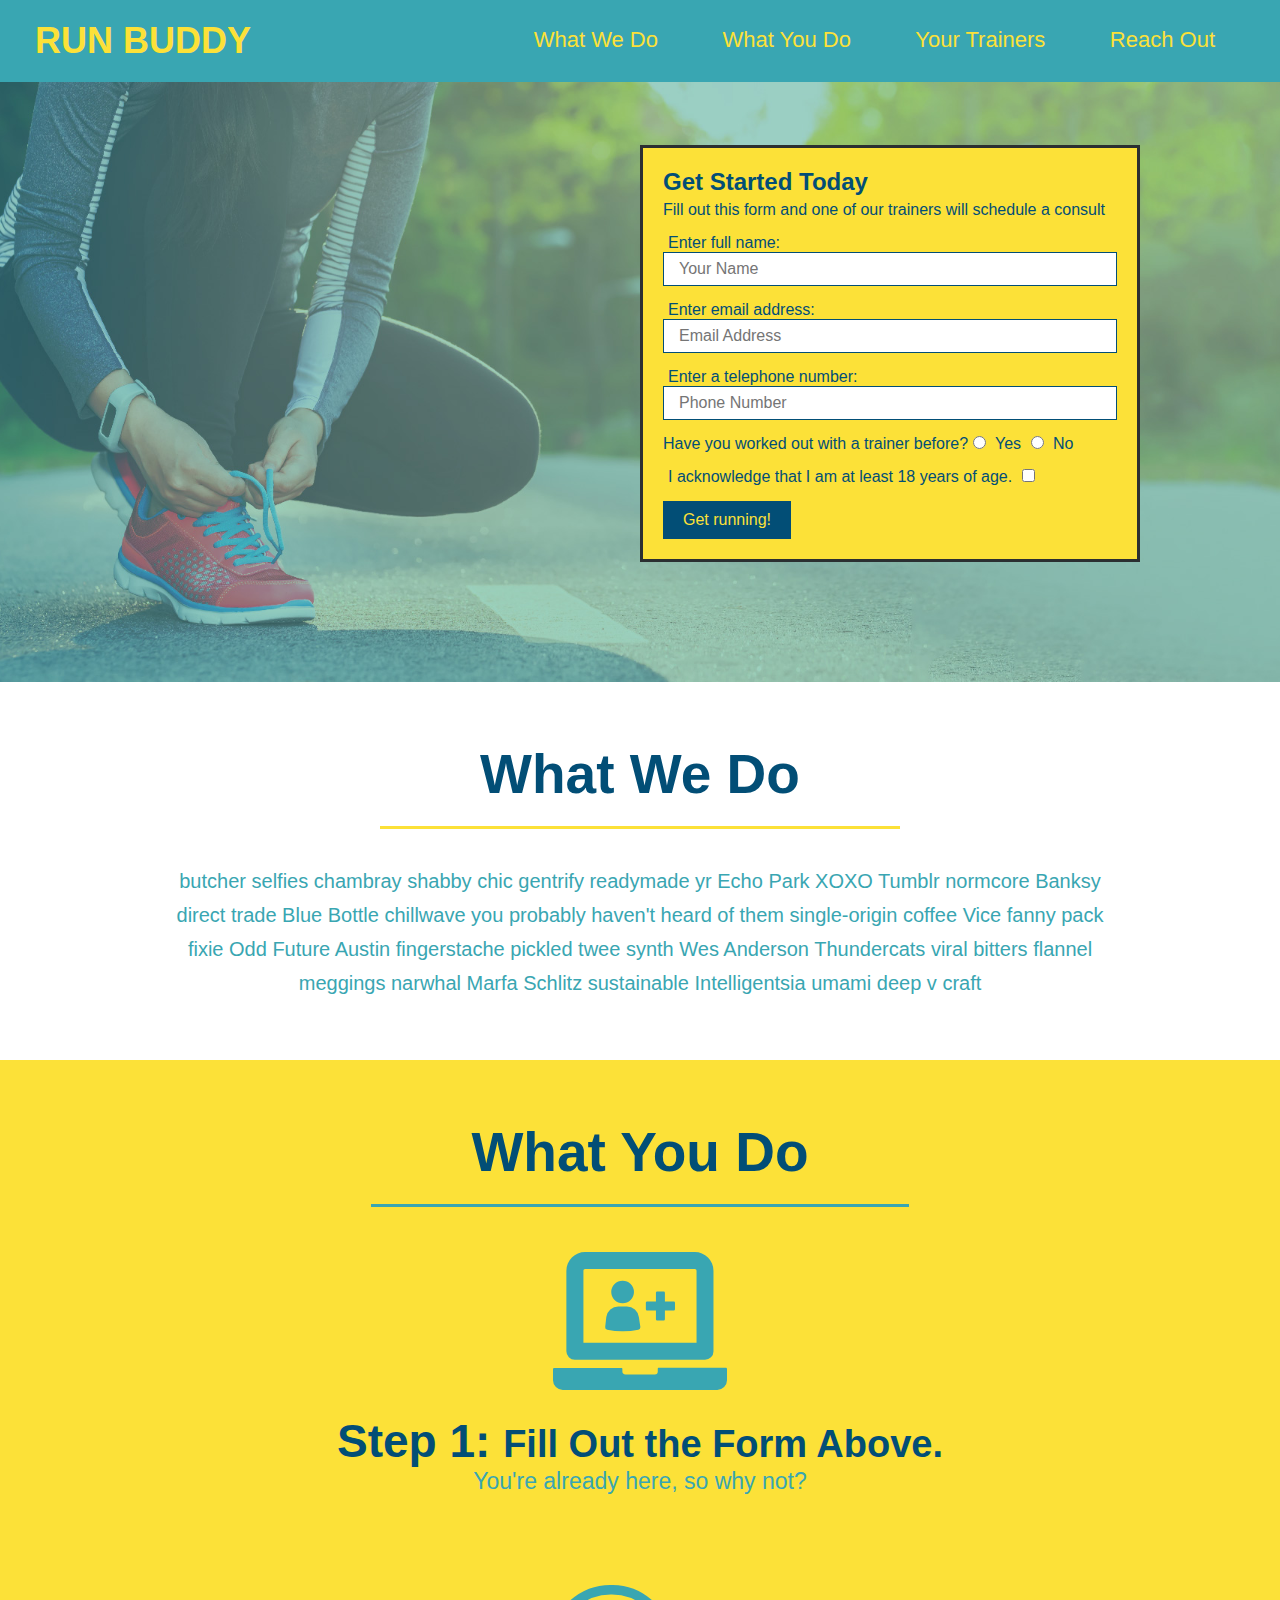
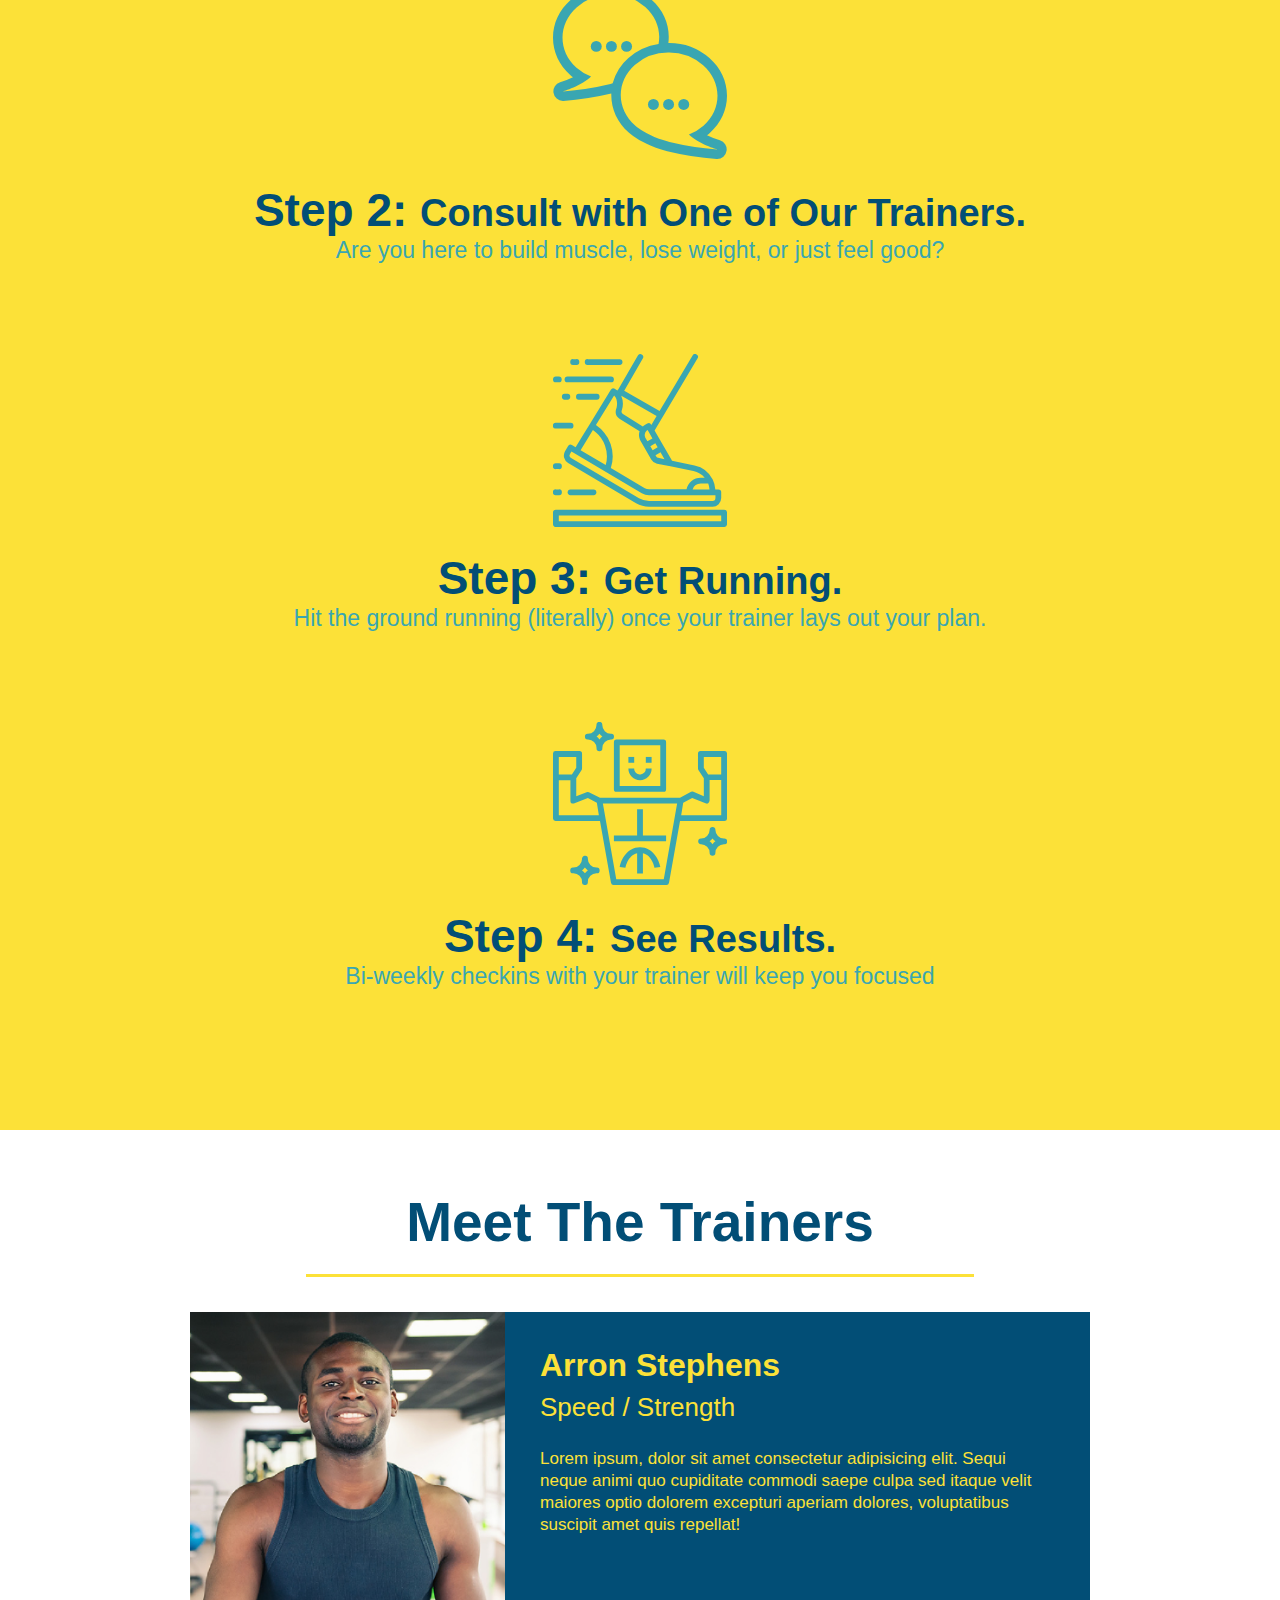
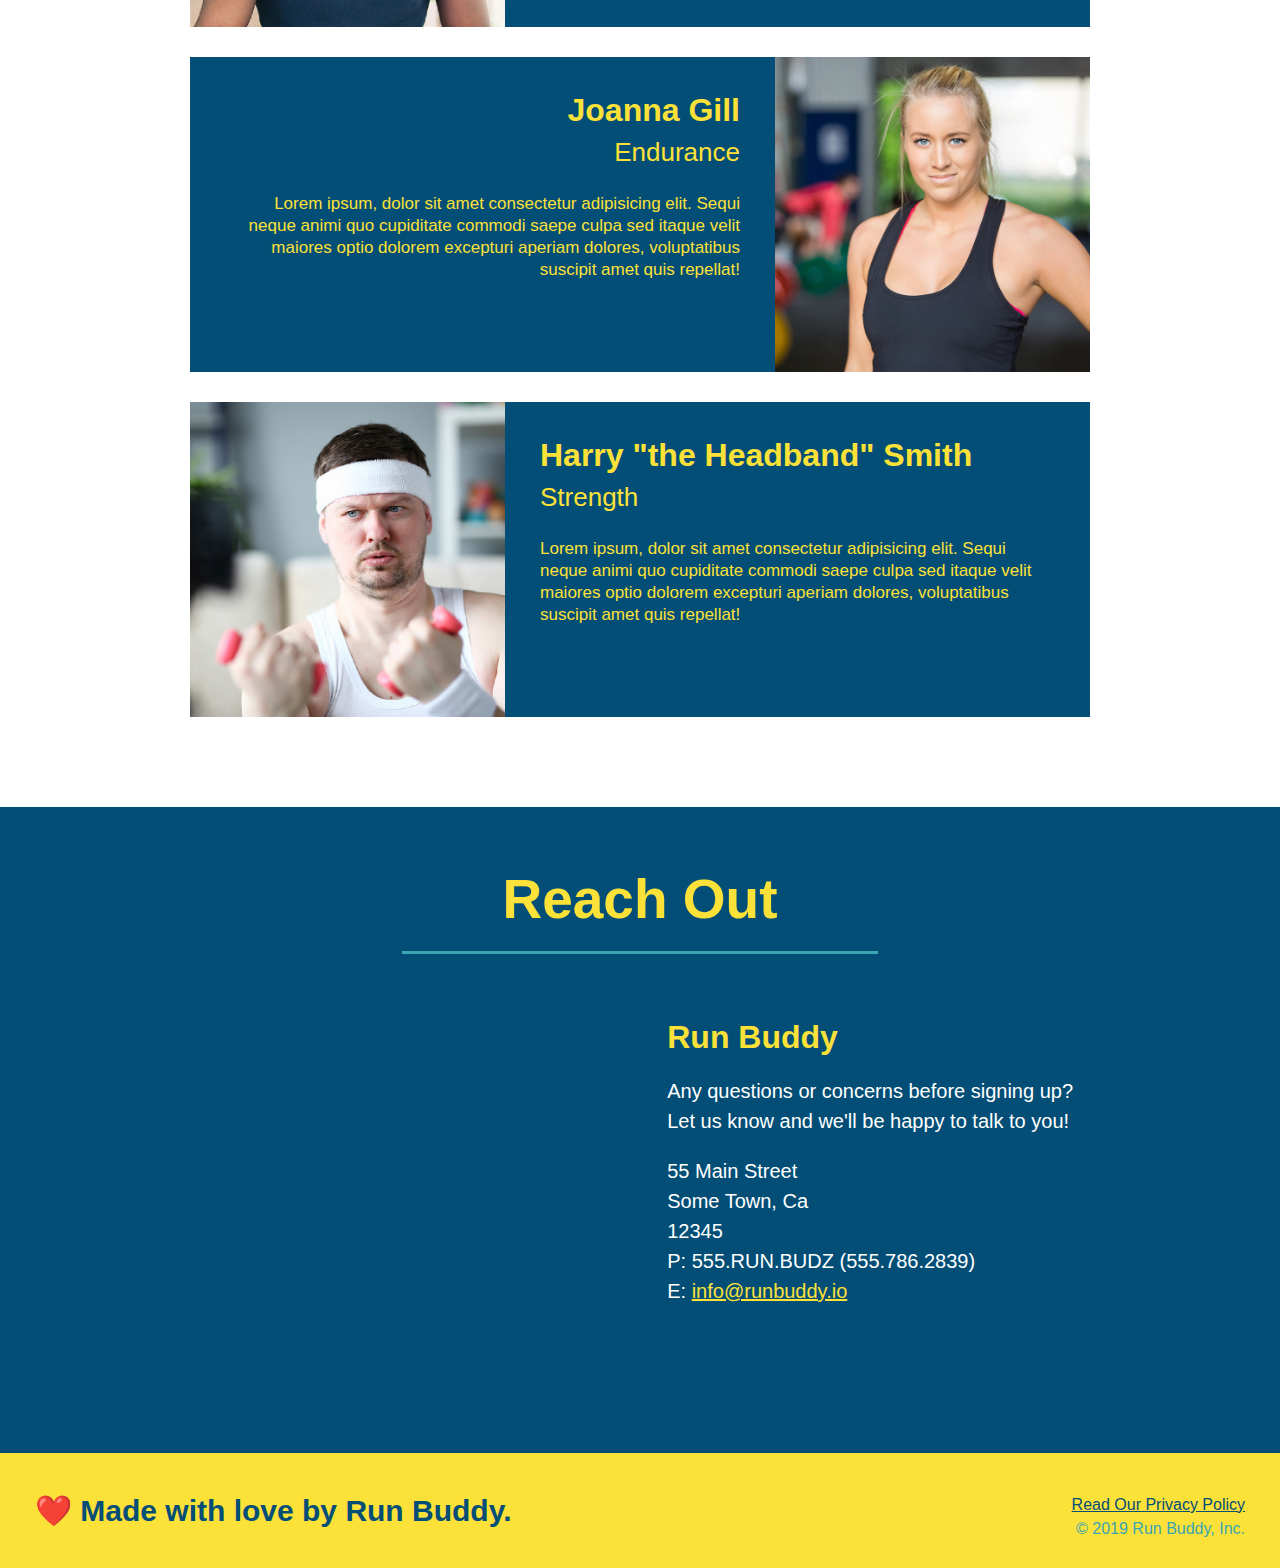
<file: index.html>
<!DOCTYPE html>
<html lang="en">

<head>
  <meta charset="UTF-8" />
  <title>Run Buddy</title>
  <link rel="stylesheet" href="./assets/css/style.css" />
</head>

<body>
  <!-- navigation -->
  <header>
    <h1>
      <a href="index.html">
        RUN BUDDY
      </a>
    </h1>
    <nav>
      <!-- Unordered list element -->
      <ul>
        <!-- List item element-->
        <li>
          <!-- Anchor element -->
          <a href="#what-we-do">What We Do</a>
        </li>
        <li>
          <a href="#what-you-do">What You Do</a>
        </li>
        <li>
          <a href="#your-trainers">Your Trainers</a>
        </li>
        <li>
          <a href="#reach-out">Reach Out</a>
        </li>
      </ul>
    </nav>
  </header>

  <!-- hero/jumbotron -->
  <section class="hero">
    <div class="hero-form">
      <h3>Get Started Today</h3>
      <p>Fill out this form and one of our trainers will schedule a consult</p>
      <form>
        <label for="name">Enter full name:</label>
        <input type="text" placeholder="Your Name" name="name" id="name" class="form-input" />
        <label for="email">Enter email address:</label>
        <input type="text" placeholder="Email Address" name="email" id="email" class="form-input" />
        <label for="phone">Enter a telephone number:</label>
        <input type="text" placeholder="Phone Number" name="phone" id="phone" class="form-input" />
        <p>
          Have you worked out with a trainer before?
          <input type="radio" name="trainer-confirm" id="trainer-yes" />
          <label for="trainer-yes">Yes</label>
          <input type="radio" name="trainer-confirm" id="trainer-no" />
          <label for="trainer-no">No</label>
        </p>
        <p>
          <label for="checkbox">
            I acknowledge that I am at least 18 years of age.
          </label>
          <input type="checkbox" name="checkpoint1" id="checkbox" />
        </p>
        <button type="submit">
          Get running!
        </button>
      </form>
    </div>
  </section>

  <!-- "what we do" section -->
  <section id="what-we-do" class="intro">
    <h2 class="section-title primary-border">What We Do</h2>
    <p>
      butcher selfies chambray shabby chic gentrify readymade yr Echo Park XOXO Tumblr normcore Banksy direct trade Blue
      Bottle chillwave you probably haven't heard of them single-origin coffee Vice fanny pack fixie Odd Future Austin
      fingerstache pickled twee synth Wes Anderson Thundercats viral bitters flannel meggings narwhal Marfa Schlitz
      sustainable Intelligentsia umami deep v craft
    </p>
  </section>

  <!-- "what you do" section -->
  <section id="what-you-do" class="steps">
    <h2 class="section-title secondary-border">What You Do</h2>

    <div>
      <img src="./assets/images/step-1.svg" alt="" />
      <h3>Step 1: <span>Fill Out the Form Above.</span></h3>
      <p>You're already here, so why not?</p>
    </div>

    <div>
      <img src="./assets/images/step-2.svg" alt="" />
      <h3>Step 2: <span>Consult with One of Our Trainers.</span></h3>
      <p>Are you here to build muscle, lose weight, or just feel good?</p>
    </div>

    <div>
      <img src="./assets/images/step-3.svg" alt="" />
      <h3>Step 3: <span>Get Running.</span></h3>
      <p>Hit the ground running (literally) once your trainer lays out your plan.</p>
    </div>

    <div>
      <img src="./assets/images/step-4.svg" alt="" />
      <h3>Step 4: <span>See Results.</span></h3>
      <p>Bi-weekly checkins with your trainer will keep you focused</p>
    </div>
  </section>

  <!-- "meet the trainers" section -->
  <section id="your-trainers" class="trainers">
    <h2 class="section-title primary-border">Meet The Trainers</h2>
    <article class="trainer">
      <img src="./assets/images/trainer-1.jpg" alt="Arron Stephens in his workout clothes, ready to pump iron" />
      <div class="trainer-bio text-left">
        <h3>Arron Stephens</h3>
        <h4>Speed / Strength</h4>
        <p>
          Lorem ipsum, dolor sit amet consectetur adipisicing elit. Sequi neque animi quo cupiditate commodi saepe culpa
          sed
          itaque velit maiores optio dolorem excepturi aperiam dolores, voluptatibus suscipit amet quis repellat!
        </p>
      </div>
    </article>

    <!-- second trainer bio -->
    <article class="trainer">
      <div class="trainer-bio text-right">
        <h3>Joanna Gill</h3>
        <h4>Endurance</h4>
        <p>
          Lorem ipsum, dolor sit amet consectetur adipisicing elit. Sequi neque animi quo cupiditate commodi saepe culpa
          sed
          itaque velit maiores optio dolorem excepturi aperiam dolores, voluptatibus suscipit amet quis repellat!
        </p>
      </div>
      <img src="./assets/images/trainer-2.jpg" alt="Joanna Gill cooling off after a workout" />
    </article>

    <!-- third trainer bio -->
    <article class="trainer">
      <img src="./assets/images/trainer-3.jpg"
        alt="Harry Smith wearing a headband and lifting comically small pink weights" />
      <div class="trainer-bio text-left">
        <h3>Harry "the Headband" Smith</h3>
        <h4>Strength</h4>
        <p>
          Lorem ipsum, dolor sit amet consectetur adipisicing elit. Sequi neque animi quo cupiditate commodi saepe culpa
          sed
          itaque velit maiores optio dolorem excepturi aperiam dolores, voluptatibus suscipit amet quis repellat!
        </p>
      </div>
    </article>
  </section>

  <!-- "reach out" section -->
  <section id="reach-out" class="contact">
    <h2 class="section-title secondary-border">Reach Out</h2>
    <div class="contact-info">
      <iframe 
        src="https://www.google.com/maps/embed?pb=!1m18!1m12!1m3!1d3147.1079747227936!2d-120.42364418397035!3d37.92790791110593!2m3!1f0!2f0!3f0!3m2!1i1024!2i768!4f13.1!3m3!1m2!1s0x8090c49129b6ac57%3A0xb56c7eb95a2cd8bd!2sMain%20St%2C%20California%2095327!5e0!3m2!1sen!2sus!4v1616426329495!5m2!1sen!2sus"
        style="border:0;" 
        allowfullscreen=""
        loading="lazy">
      </iframe>
      <div>
        <h3>Run Buddy</h3>
        <p>
          Any questions or concerns before signing up?
          <br />
          Let us know and we'll be happy to talk to you!
        </p>
        <address>
          55 Main Street <br />
          Some Town, Ca <br />
          12345<br />
          P: 555.RUN.BUDZ (555.786.2839)<br />
          E: <a href="mailto:info@runbuddy.io">info@runbuddy.io</a>
        </address>
      </div>
    </div>
  </section>

  <!-- footer -->
  <footer>
    <h2>❤️ Made with love by Run Buddy.</h2>
    <div>
      <a href="./privacy-policy.html">Read Our Privacy Policy</a><br />
      &copy; 2019 Run Buddy, Inc.
    </div>
  </footer>
</body>

</html>
</file>
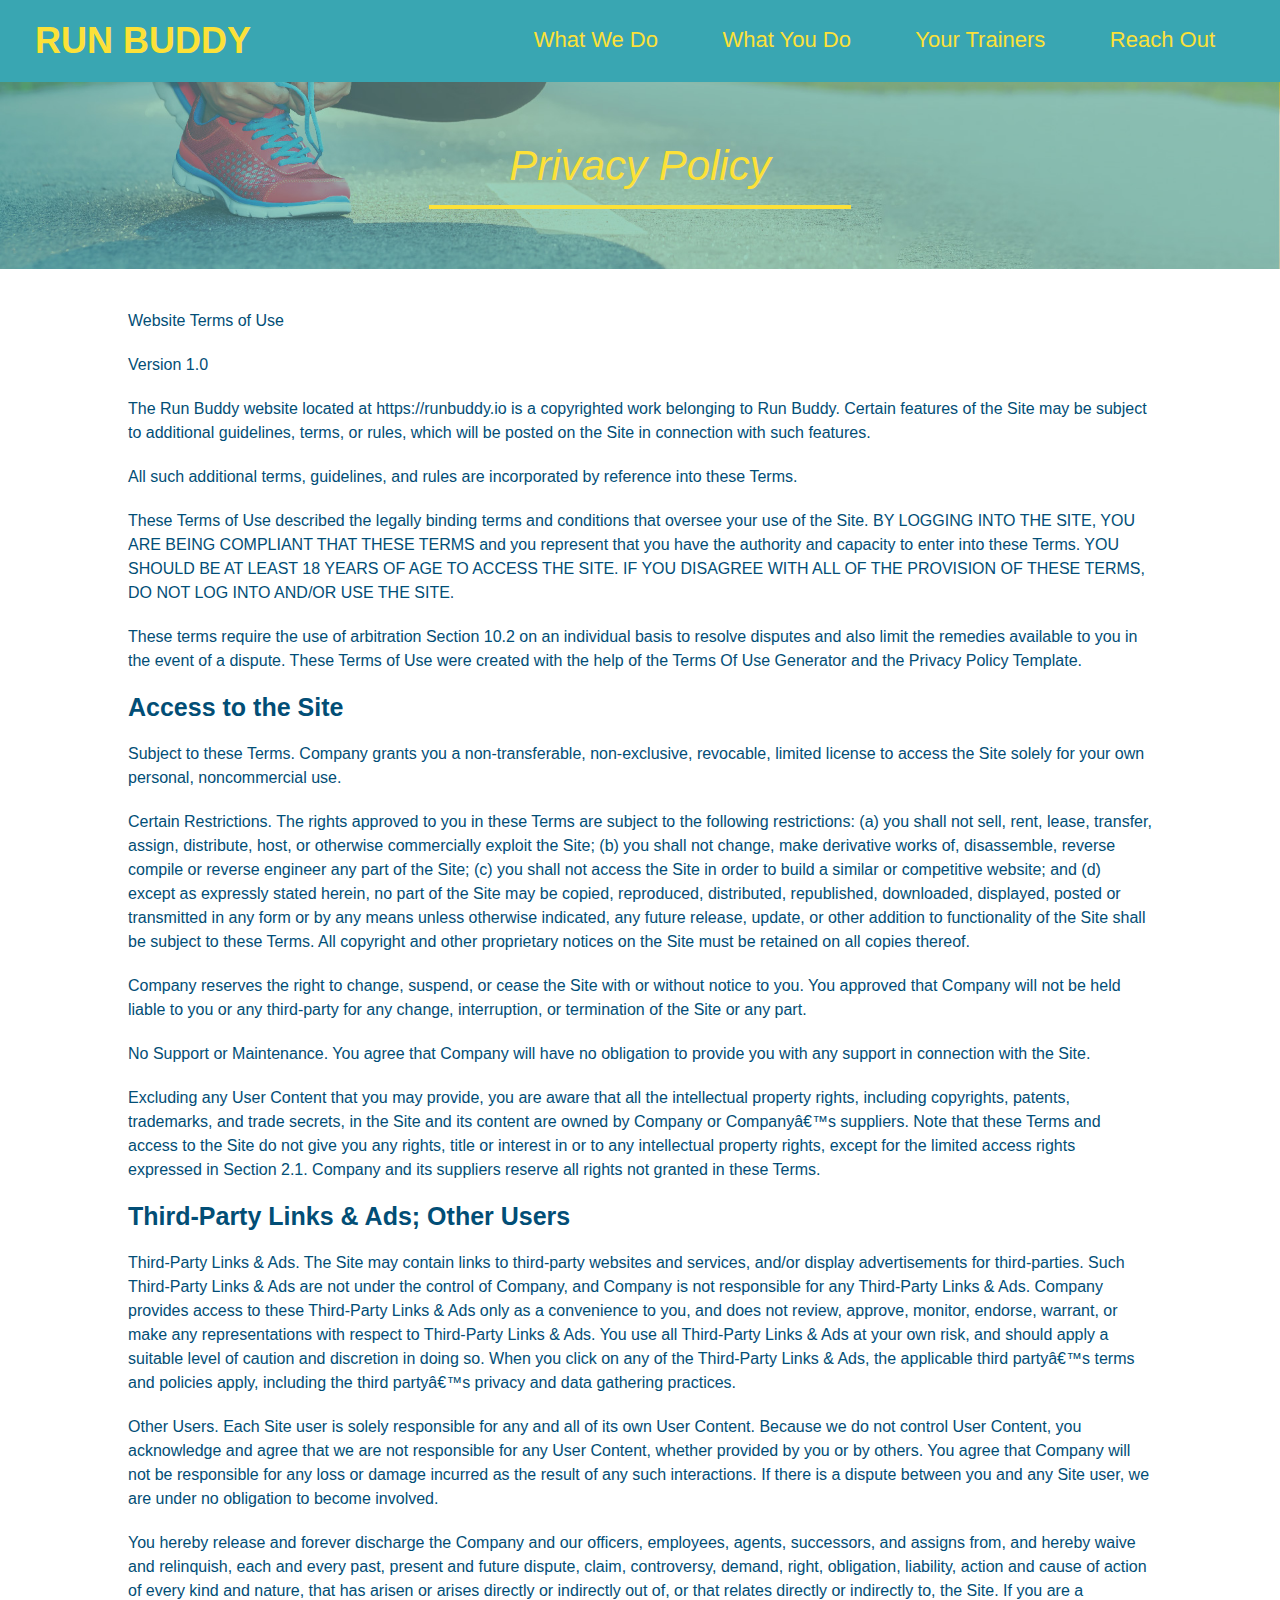
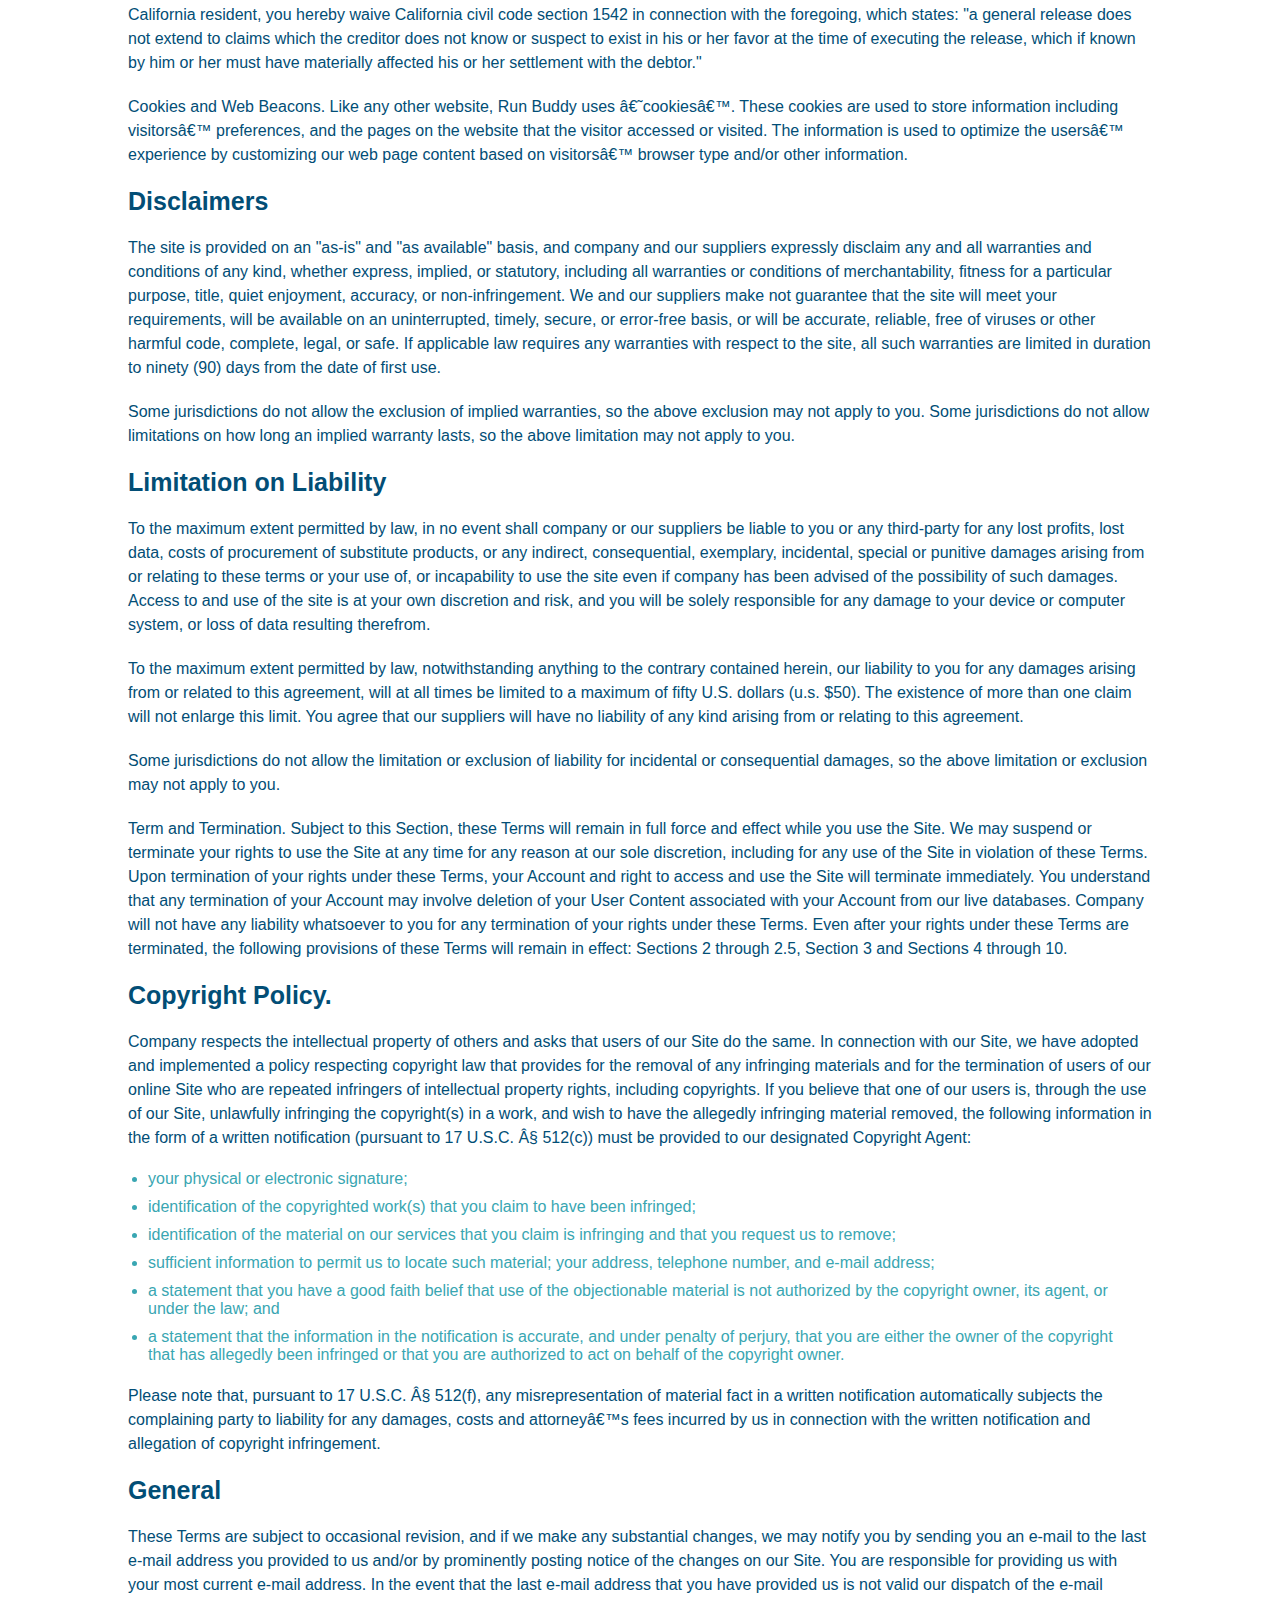
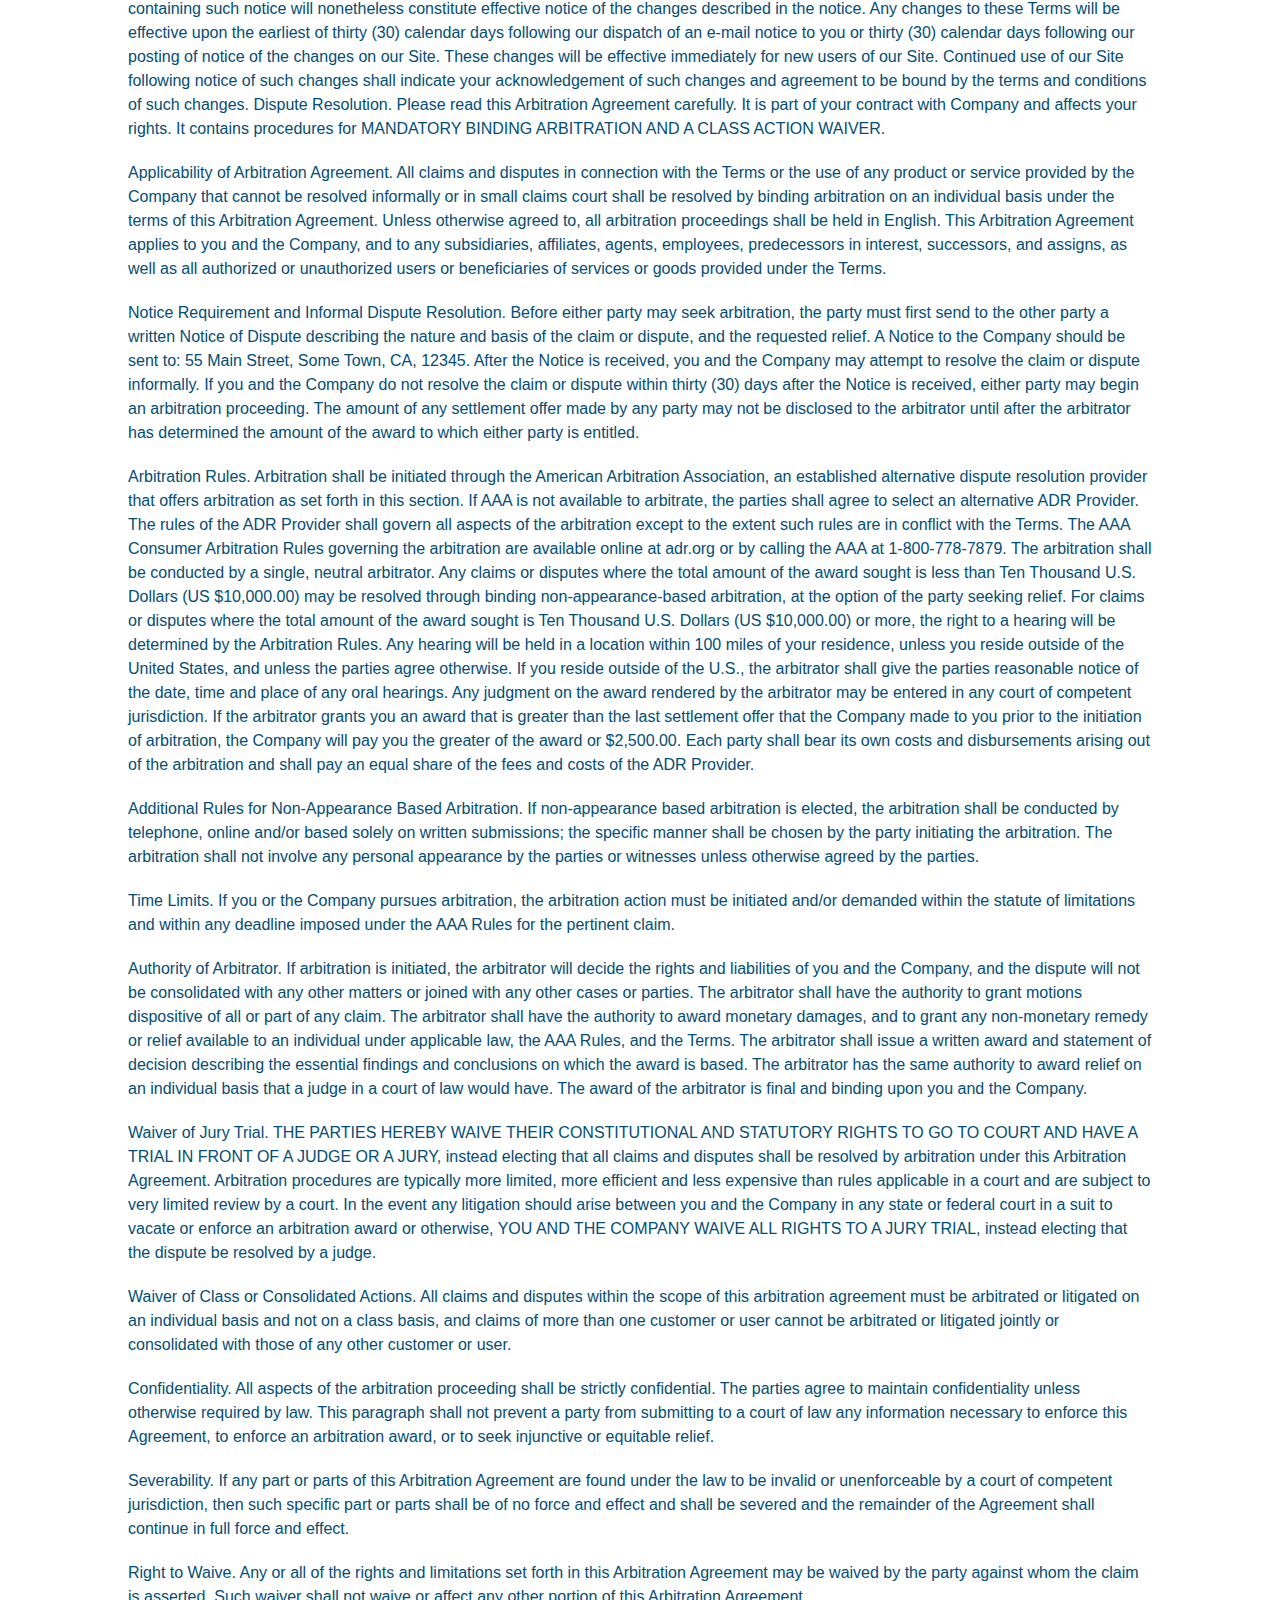
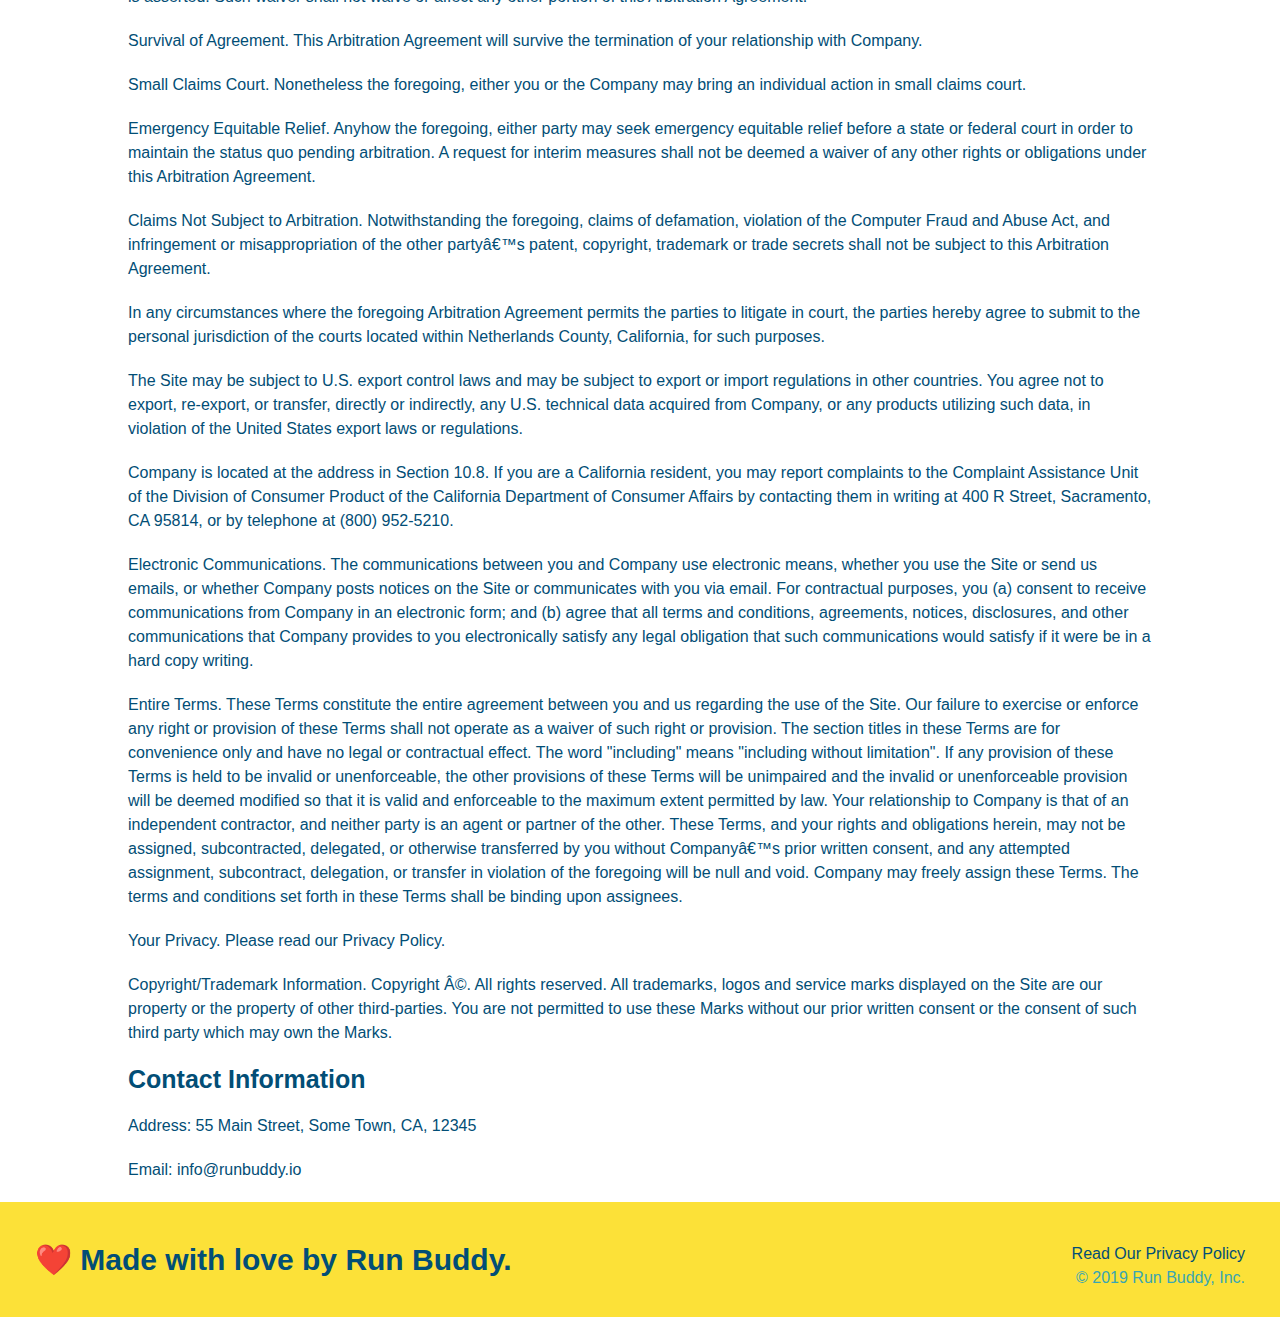
<file: privacy-policy.html>
<!DOCTYPE html>
<html lang="en">
    <head>
        <meta charset="UTF-8">
        <title>Privacy Policy - Run Buddy</title>
        <link rel="stylesheet" href="./assets/css/style.css" />
        <link rel="stylesheet" href="./assets/css/secondary-style.css" />
    </head>
    <body>
        <!-- navigation -->
        <header>
            <h1>
                <a href="index.html">
                    RUN BUDDY
                </a>
            </h1>
            <nav>
                <!-- Unordered list element -->
                <ul>
                    <!-- List item element-->
                    <li>
                        <!-- Anchor element -->
                        <a href="./index.html#what-we-do">What We Do</a>
                    </li>
                    <li>
                        <a href="./index.html#what-you-do">What You Do</a>
                    </li>
                    <li>
                        <a href="./index.html#your-trainers">Your Trainers</a>
                    </li>
                    <li>
                        <a href="./index.html#reach-out">Reach Out</a>
                    </li>
                </ul>
            </nav>
        </header>

        <section class="hero">
            <h2 class="page-title">
                Privacy Policy
            </h2>
        </section>
        <article class="secondary-content">
            <p>
                Website Terms of Use
              </p>
        
              <p>
                Version 1.0
              </p>
        
              <p>
                The Run Buddy website located at https://runbuddy.io is a copyrighted work belonging to Run Buddy. Certain
                features of the Site may be subject to additional guidelines, terms, or rules, which will be posted on the Site
                in connection with such features.
              </p>
        
              <p>
                All such additional terms, guidelines, and rules are incorporated by reference into these Terms.
              </p>
        
              <p>
                These Terms of Use described the legally binding terms and conditions that oversee your use of the Site. BY
                LOGGING INTO THE SITE, YOU ARE BEING COMPLIANT THAT THESE TERMS and you represent that you have the authority
                and capacity to enter into these Terms. YOU SHOULD BE AT LEAST 18 YEARS OF AGE TO ACCESS THE SITE. IF YOU
                DISAGREE WITH ALL OF THE PROVISION OF THESE TERMS, DO NOT LOG INTO AND/OR USE THE SITE.
              </p>
        
              <p>
                These terms require the use of arbitration Section 10.2 on an individual basis to resolve disputes and also
                limit the remedies available to you in the event of a dispute. These Terms of Use were created with the help of
                the Terms Of Use Generator and the Privacy Policy Template.
              </p>
        
              <h3>
                Access to the Site
              </h3>
        
              <p>
                Subject to these Terms. Company grants you a non-transferable, non-exclusive, revocable, limited license to
                access the Site solely for your own personal, noncommercial use.
              </p>
        
              <p>
                Certain Restrictions. The rights approved to you in these Terms are subject to the following restrictions: (a)
                you shall not sell, rent, lease, transfer, assign, distribute, host, or otherwise commercially exploit the Site;
                (b) you shall not change, make derivative works of, disassemble, reverse compile or reverse engineer any part of
                the Site; (c) you shall not access the Site in order to build a similar or competitive website; and (d) except
                as expressly stated herein, no part of the Site may be copied, reproduced, distributed, republished, downloaded,
                displayed, posted or transmitted in any form or by any means unless otherwise indicated, any future release,
                update, or other addition to functionality of the Site shall be subject to these Terms. All copyright and other
                proprietary notices on the Site must be retained on all copies thereof.
              </p>
        
              <p>
                Company reserves the right to change, suspend, or cease the Site with or without notice to you. You approved
                that Company will not be held liable to you or any third-party for any change, interruption, or termination of
                the Site or any part.
              </p>
        
              <p>
                No Support or Maintenance. You agree that Company will have no obligation to provide you with any support in
                connection with the Site.
              </p>
        
              <p>
                Excluding any User Content that you may provide, you are aware that all the intellectual property rights,
                including copyrights, patents, trademarks, and trade secrets, in the Site and its content are owned by Company
                or Companyâ€™s suppliers. Note that these Terms and access to the Site do not give you any rights, title or
                interest in or to any intellectual property rights, except for the limited access rights expressed in Section
                2.1. Company and its suppliers reserve all rights not granted in these Terms.
              </p>
        
              <h3>
                Third-Party Links & Ads; Other Users
              </h3>
        
              <p>
                Third-Party Links & Ads. The Site may contain links to third-party websites and services, and/or display
                advertisements for third-parties. Such Third-Party Links & Ads are not under the control of Company, and Company
                is not responsible for any Third-Party Links & Ads. Company provides access to these Third-Party Links & Ads
                only as a convenience to you, and does not review, approve, monitor, endorse, warrant, or make any
                representations with respect to Third-Party Links & Ads. You use all Third-Party Links & Ads at your own risk,
                and should apply a suitable level of caution and discretion in doing so. When you click on any of the
                Third-Party Links & Ads, the applicable third partyâ€™s terms and policies apply, including the third partyâ€™s
                privacy and data gathering practices.
              </p>
        
              <p>
                Other Users. Each Site user is solely responsible for any and all of its own User Content. Because we do not
                control User Content, you acknowledge and agree that we are not responsible for any User Content, whether
                provided by you or by others. You agree that Company will not be responsible for any loss or damage incurred as
                the result of any such interactions. If there is a dispute between you and any Site user, we are under no
                obligation to become involved.
              </p>
        
              <p>
                You hereby release and forever discharge the Company and our officers, employees, agents, successors, and
                assigns from, and hereby waive and relinquish, each and every past, present and future dispute, claim,
                controversy, demand, right, obligation, liability, action and cause of action of every kind and nature, that has
                arisen or arises directly or indirectly out of, or that relates directly or indirectly to, the Site. If you are
                a California resident, you hereby waive California civil code section 1542 in connection with the foregoing,
                which states: "a general release does not extend to claims which the creditor does not know or suspect to exist
                in his or her favor at the time of executing the release, which if known by him or her must have materially
                affected his or her settlement with the debtor."
              </p>
        
              <p>
                Cookies and Web Beacons. Like any other website, Run Buddy uses â€˜cookiesâ€™. These cookies are used to store
                information including visitorsâ€™ preferences, and the pages on the website that the visitor accessed or visited.
                The information is used to optimize the usersâ€™ experience by customizing our web page content based on visitorsâ€™
                browser type and/or other information.
              </p>
        
              <h3>
                Disclaimers
              </h3>
        
              <p>
                The site is provided on an "as-is" and "as available" basis, and company and our suppliers expressly disclaim
                any and all warranties and conditions of any kind, whether express, implied, or statutory, including all
                warranties or conditions of merchantability, fitness for a particular purpose, title, quiet enjoyment, accuracy,
                or non-infringement. We and our suppliers make not guarantee that the site will meet your requirements, will be
                available on an uninterrupted, timely, secure, or error-free basis, or will be accurate, reliable, free of
                viruses or other harmful code, complete, legal, or safe. If applicable law requires any warranties with respect
                to the site, all such warranties are limited in duration to ninety (90) days from the date of first use.
              </p>
        
              <p>
                Some jurisdictions do not allow the exclusion of implied warranties, so the above exclusion may not apply to
                you. Some jurisdictions do not allow limitations on how long an implied warranty lasts, so the above limitation
                may not apply to you.
              </p>
        
              <h3>
                Limitation on Liability
              </h3>
        
              <p>
                To the maximum extent permitted by law, in no event shall company or our suppliers be liable to you or any
                third-party for any lost profits, lost data, costs of procurement of substitute products, or any indirect,
                consequential, exemplary, incidental, special or punitive damages arising from or relating to these terms or
                your use of, or incapability to use the site even if company has been advised of the possibility of such
                damages. Access to and use of the site is at your own discretion and risk, and you will be solely responsible
                for any damage to your device or computer system, or loss of data resulting therefrom.
              </p>
        
              <p>
                To the maximum extent permitted by law, notwithstanding anything to the contrary contained herein, our liability
                to you for any damages arising from or related to this agreement, will at all times be limited to a maximum of
                fifty U.S. dollars (u.s. $50). The existence of more than one claim will not enlarge this limit. You agree that
                our suppliers will have no liability of any kind arising from or relating to this agreement.
              </p>
        
              <p>
                Some jurisdictions do not allow the limitation or exclusion of liability for incidental or consequential
                damages, so the above limitation or exclusion may not apply to you.
              </p>
        
              <p>
                Term and Termination. Subject to this Section, these Terms will remain in full force and effect while you use
                the Site. We may suspend or terminate your rights to use the Site at any time for any reason at our sole
                discretion, including for any use of the Site in violation of these Terms. Upon termination of your rights under
                these Terms, your Account and right to access and use the Site will terminate immediately. You understand that
                any termination of your Account may involve deletion of your User Content associated with your Account from our
                live databases. Company will not have any liability whatsoever to you for any termination of your rights under
                these Terms. Even after your rights under these Terms are terminated, the following provisions of these Terms
                will remain in effect: Sections 2 through 2.5, Section 3 and Sections 4 through 10.
              </p>
        
              <h3>
                Copyright Policy.
              </h3>
        
              <p>
                Company respects the intellectual property of others and asks that users of our Site do the same. In connection
                with our Site, we have adopted and implemented a policy respecting copyright law that provides for the removal
                of any infringing materials and for the termination of users of our online Site who are repeated infringers of
                intellectual property rights, including copyrights. If you believe that one of our users is, through the use of
                our Site, unlawfully infringing the copyright(s) in a work, and wish to have the allegedly infringing material
                removed, the following information in the form of a written notification (pursuant to 17 U.S.C. Â§ 512(c)) must
                be provided to our designated Copyright Agent:
              </p>
        
              <ul>
                <li>
                  your physical or electronic signature;
                </li>
                <li>
                  identification of the copyrighted work(s) that you claim to have been infringed;
                </li>
                <li>
                  identification of the material on our services that you claim is infringing and that you request us to remove;
                </li>
                <li>
                  sufficient information to permit us to locate such material; your address, telephone number, and e-mail
                  address;
                </li>
                <li>
                  a statement that you have a good faith belief that use of the objectionable material is not authorized by the
                  copyright owner, its agent, or under the law; and
                </li>
                <li>
                  a statement that the information in the notification is accurate, and under penalty of perjury, that you are
                  either the owner of the copyright that has allegedly been infringed or that you are authorized to act on
                  behalf of the copyright owner.
                </li>
              </ul>
        
              <p>
                Please note that, pursuant to 17 U.S.C. Â§ 512(f), any misrepresentation of material fact in a written
                notification automatically subjects the complaining party to liability for any damages, costs and attorneyâ€™s
                fees incurred by us in connection with the written notification and allegation of copyright infringement.
              </p>
        
              <h3>
                General
              </h3>
        
              <p>
                These Terms are subject to occasional revision, and if we make any substantial changes, we may notify you by
                sending you an e-mail to the last e-mail address you provided to us and/or by prominently posting notice of the
                changes on our Site. You are responsible for providing us with your most current e-mail address. In the event
                that the last e-mail address that you have provided us is not valid our dispatch of the e-mail containing such
                notice will nonetheless constitute effective notice of the changes described in the notice. Any changes to these
                Terms will be effective upon the earliest of thirty (30) calendar days following our dispatch of an e-mail
                notice to you or thirty (30) calendar days following our posting of notice of the changes on our Site. These
                changes will be effective immediately for new users of our Site. Continued use of our Site following notice of
                such changes shall indicate your acknowledgement of such changes and agreement to be bound by the terms and
                conditions of such changes. Dispute Resolution. Please read this Arbitration Agreement carefully. It is part of
                your contract with Company and affects your rights. It contains procedures for MANDATORY BINDING ARBITRATION AND
                A CLASS ACTION WAIVER.
              </p>
        
              <p>
                Applicability of Arbitration Agreement. All claims and disputes in connection with the Terms or the use of any
                product or service provided by the Company that cannot be resolved informally or in small claims court shall be
                resolved by binding arbitration on an individual basis under the terms of this Arbitration Agreement. Unless
                otherwise agreed to, all arbitration proceedings shall be held in English. This Arbitration Agreement applies to
                you and the Company, and to any subsidiaries, affiliates, agents, employees, predecessors in interest,
                successors, and assigns, as well as all authorized or unauthorized users or beneficiaries of services or goods
                provided under the Terms.
              </p>
        
              <p>
                Notice Requirement and Informal Dispute Resolution. Before either party may seek arbitration, the party must
                first send to the other party a written Notice of Dispute describing the nature and basis of the claim or
                dispute, and the requested relief. A Notice to the Company should be sent to: 55 Main Street, Some Town, CA,
                12345. After the Notice is received, you and the Company may attempt to resolve the claim or dispute informally.
                If you and the Company do not resolve the claim or dispute within thirty (30) days after the Notice is received,
                either party may begin an arbitration proceeding. The amount of any settlement offer made by any party may not
                be disclosed to the arbitrator until after the arbitrator has determined the amount of the award to which either
                party is entitled.
              </p>
        
              <p>
                Arbitration Rules. Arbitration shall be initiated through the American Arbitration Association, an established
                alternative dispute resolution provider that offers arbitration as set forth in this section. If AAA is not
                available to arbitrate, the parties shall agree to select an alternative ADR Provider. The rules of the ADR
                Provider shall govern all aspects of the arbitration except to the extent such rules are in conflict with the
                Terms. The AAA Consumer Arbitration Rules governing the arbitration are available online at adr.org or by
                calling the AAA at 1-800-778-7879. The arbitration shall be conducted by a single, neutral arbitrator. Any
                claims or disputes where the total amount of the award sought is less than Ten Thousand U.S. Dollars (US
                $10,000.00) may be resolved through binding non-appearance-based arbitration, at the option of the party seeking
                relief. For claims or disputes where the total amount of the award sought is Ten Thousand U.S. Dollars (US
                $10,000.00) or more, the right to a hearing will be determined by the Arbitration Rules. Any hearing will be
                held in a location within 100 miles of your residence, unless you reside outside of the United States, and
                unless the parties agree otherwise. If you reside outside of the U.S., the arbitrator shall give the parties
                reasonable notice of the date, time and place of any oral hearings. Any judgment on the award rendered by the
                arbitrator may be entered in any court of competent jurisdiction. If the arbitrator grants you an award that is
                greater than the last settlement offer that the Company made to you prior to the initiation of arbitration, the
                Company will pay you the greater of the award or $2,500.00. Each party shall bear its own costs and
                disbursements arising out of the arbitration and shall pay an equal share of the fees and costs of the ADR
                Provider.
              </p>
        
              <p>
                Additional Rules for Non-Appearance Based Arbitration. If non-appearance based arbitration is elected, the
                arbitration shall be conducted by telephone, online and/or based solely on written submissions; the specific
                manner shall be chosen by the party initiating the arbitration. The arbitration shall not involve any personal
                appearance by the parties or witnesses unless otherwise agreed by the parties.
              </p>
        
              <p>
                Time Limits. If you or the Company pursues arbitration, the arbitration action must be initiated and/or demanded
                within the statute of limitations and within any deadline imposed under the AAA Rules for the pertinent claim.
              </p>
        
              <p>
                Authority of Arbitrator. If arbitration is initiated, the arbitrator will decide the rights and liabilities of
                you and the Company, and the dispute will not be consolidated with any other matters or joined with any other
                cases or parties. The arbitrator shall have the authority to grant motions dispositive of all or part of any
                claim. The arbitrator shall have the authority to award monetary damages, and to grant any non-monetary remedy
                or relief available to an individual under applicable law, the AAA Rules, and the Terms. The arbitrator shall
                issue a written award and statement of decision describing the essential findings and conclusions on which the
                award is based. The arbitrator has the same authority to award relief on an individual basis that a judge in a
                court of law would have. The award of the arbitrator is final and binding upon you and the Company.
              </p>
        
              <p>
                Waiver of Jury Trial. THE PARTIES HEREBY WAIVE THEIR CONSTITUTIONAL AND STATUTORY RIGHTS TO GO TO COURT AND HAVE
                A TRIAL IN FRONT OF A JUDGE OR A JURY, instead electing that all claims and disputes shall be resolved by
                arbitration under this Arbitration Agreement. Arbitration procedures are typically more limited, more efficient
                and less expensive than rules applicable in a court and are subject to very limited review by a court. In the
                event any litigation should arise between you and the Company in any state or federal court in a suit to vacate
                or enforce an arbitration award or otherwise, YOU AND THE COMPANY WAIVE ALL RIGHTS TO A JURY TRIAL, instead
                electing that the dispute be resolved by a judge.
              </p>
        
              <p>
                Waiver of Class or Consolidated Actions. All claims and disputes within the scope of this arbitration agreement
                must be arbitrated or litigated on an individual basis and not on a class basis, and claims of more than one
                customer or user cannot be arbitrated or litigated jointly or consolidated with those of any other customer or
                user.
              </p>
        
              <p>
                Confidentiality. All aspects of the arbitration proceeding shall be strictly confidential. The parties agree to
                maintain confidentiality unless otherwise required by law. This paragraph shall not prevent a party from
                submitting to a court of law any information necessary to enforce this Agreement, to enforce an arbitration
                award, or to seek injunctive or equitable relief.
              </p>
        
              <p>
                Severability. If any part or parts of this Arbitration Agreement are found under the law to be invalid or
                unenforceable by a court of competent jurisdiction, then such specific part or parts shall be of no force and
                effect and shall be severed and the remainder of the Agreement shall continue in full force and effect.
              </p>
        
              <p>
                Right to Waive. Any or all of the rights and limitations set forth in this Arbitration Agreement may be waived
                by the party against whom the claim is asserted. Such waiver shall not waive or affect any other portion of this
                Arbitration Agreement.
              </p>
        
              <p>
                Survival of Agreement. This Arbitration Agreement will survive the termination of your relationship with
                Company.
              </p>
        
              <p>
                Small Claims Court. Nonetheless the foregoing, either you or the Company may bring an individual action in small
                claims court.
              </p>
        
              <p>
                Emergency Equitable Relief. Anyhow the foregoing, either party may seek emergency equitable relief before a
                state or federal court in order to maintain the status quo pending arbitration. A request for interim measures
                shall not be deemed a waiver of any other rights or obligations under this Arbitration Agreement.
              </p>
        
              <p>
                Claims Not Subject to Arbitration. Notwithstanding the foregoing, claims of defamation, violation of the
                Computer Fraud and Abuse Act, and infringement or misappropriation of the other partyâ€™s patent, copyright,
                trademark or trade secrets shall not be subject to this Arbitration Agreement.
              </p>
        
              <p>
                In any circumstances where the foregoing Arbitration Agreement permits the parties to litigate in court, the
                parties hereby agree to submit to the personal jurisdiction of the courts located within Netherlands County,
                California, for such purposes.
              </p>
        
              <p>
                The Site may be subject to U.S. export control laws and may be subject to export or import regulations in other
                countries. You agree not to export, re-export, or transfer, directly or indirectly, any U.S. technical data
                acquired from Company, or any products utilizing such data, in violation of the United States export laws or
                regulations.
              </p>
        
              <p>
                Company is located at the address in Section 10.8. If you are a California resident, you may report complaints
                to the Complaint Assistance Unit of the Division of Consumer Product of the California Department of Consumer
                Affairs by contacting them in writing at 400 R Street, Sacramento, CA 95814, or by telephone at (800) 952-5210.
              </p>
        
              <p>
                Electronic Communications. The communications between you and Company use electronic means, whether you use the
                Site or send us emails, or whether Company posts notices on the Site or communicates with you via email. For
                contractual purposes, you (a) consent to receive communications from Company in an electronic form; and (b)
                agree that all terms and conditions, agreements, notices, disclosures, and other communications that Company
                provides to you electronically satisfy any legal obligation that such communications would satisfy if it were be
                in a hard copy writing.
              </p>
        
              <p>
                Entire Terms. These Terms constitute the entire agreement between you and us regarding the use of the Site. Our
                failure to exercise or enforce any right or provision of these Terms shall not operate as a waiver of such right
                or provision. The section titles in these Terms are for convenience only and have no legal or contractual
                effect. The word "including" means "including without limitation". If any provision of these Terms is held to be
                invalid or unenforceable, the other provisions of these Terms will be unimpaired and the invalid or
                unenforceable provision will be deemed modified so that it is valid and enforceable to the maximum extent
                permitted by law. Your relationship to Company is that of an independent contractor, and neither party is an
                agent or partner of the other. These Terms, and your rights and obligations herein, may not be assigned,
                subcontracted, delegated, or otherwise transferred by you without Companyâ€™s prior written consent, and any
                attempted assignment, subcontract, delegation, or transfer in violation of the foregoing will be null and void.
                Company may freely assign these Terms. The terms and conditions set forth in these Terms shall be binding upon
                assignees.
              </p>
        
              <p>
                Your Privacy. Please read our Privacy Policy.
              </p>
        
              <p>
                Copyright/Trademark Information. Copyright Â©. All rights reserved. All trademarks, logos and service marks
                displayed on the Site are our property or the property of other third-parties. You are not permitted to use
                these Marks without our prior written consent or the consent of such third party which may own the Marks.
              </p>
        
              <h3>
                Contact Information
              </h3>
        
              <p>
                Address: 55 Main Street, Some Town, CA, 12345
              </p>
        
              <p>
                Email: info@runbuddy.io
              </p>        
        </article>


        <!-- footer -->
        <footer>
            <h2>❤️ Made with love by Run Buddy.</h2>
            <div>
                <a>Read Our Privacy Policy</a><br />
                &copy; 2019 Run Buddy, Inc.
            </div>
        </footer>
    </body>
</html>
</file>
<file: assets/css/style.css>
* {
    margin: 0;
    padding: 0;
    box-sizing: border-box;
  }
  
  body {
    /* more on this crazy alphanumerical value in a minute! */
    color: #39a6b2;
    font-family: Helvetica, Arial, sans-serif;
  }
  
  /* apply styles to <header> */
  header {
    padding: 20px 35px;
    background-color: #39a6b2;
  }
  
  header h1 {
    font-weight: bold;
    font-size: 36px;
    color: #fce138;
    margin: 0;
    display: inline;
  }
  header a {
    text-decoration: none;
    color: #fce138;
  }
  
  header nav {
    float: right;
    margin: 7px 0;
  }
  
  header nav ul li {
    display: inline;
  }
  
  header nav ul li a {
    margin: 0 30px;
    font-weight: lighter;
    font-size: 22px;
  }
  
  footer {
    background: #fce138;
    width: 100%;
    padding: 40px 35px;
  }
  
  footer h2 {
    display: inline;
    color: #024e76;
    font-size: 30px;
    margin: 0;
  }
  
  footer div {
    float: right;
    line-height: 1.5;
    text-align: right;
  }
  
  footer a {
    color: #024e76;
  }
  
  section {
    padding: 60px;
  }
  
  /* Hero Style Start */
  .hero {
    background-image: url('../images/hero-bg.jpg');
    height: 600px;
    background-size: cover;
    background-position: center;
    position: relative;
  }
  /* Hero Style End */
  
  .hero-form {
    border: 3px solid #2b2f31;
    background-color: #fce138;
    padding: 20px;
    width: 500px;
    color: #024e76;
    position: absolute;
    bottom: 120px;
    right: 140px;
  }
  
  .hero-form h3 {
    font-size: 24px;
    margin: 0;
  }
  .hero-form p {
    margin: 5px 0 15px 0;
  }
  
  .form-input {
    border: 1px solid #024e76;
    display: block;
    padding: 7px 15px;
    font-size: 16px;
    color: #024e76;
    width: 100%;
    margin-bottom: 15px;
  }
  
  .hero-form label {
    margin: 0 5px;
  }
  
  .hero-form button {
    color: #fce138;
    background-color: #024e76;
    border: none;
    padding: 10px 20px;
    font-size: 16px;
  }
  
  .intro {
    text-align: center;
  }
  
  .intro p {
    line-height: 1.7;
    color: #39a6b2;
    width: 80%;
    font-size: 20px;
    margin: 0 auto;
  }
  
  .steps {
    text-align: center;
    background: #fce138;
  }
  
  .steps div {
    margin-bottom: 80px;
  }
  
  .steps img {
    width: 15%;
    margin: 10px 0;
  }
  
  .steps h3 {
    color: #024e76;
    font-size: 46px;
    margin-top: 10px;
  }
  
  .steps p {
    color: #39a6b2;
    font-size: 23px;
  }
  
  .steps span {
    font-size: 38px;
  }
  
  .section-title {
    font-size: 55px;
    color: #024e76;
    margin-bottom: 35px;
    padding: 0 100px 20px 100px;
    display: inline-block;
    border-bottom: 3px solid;
  }
  
  .primary-border {
    border-color: #fce138;
  }
  
  .secondary-border {
    border-color: #39a6b2;
  }
  
  .trainers {
    text-align: center;
  }
  
  .trainer {
    width: 900px;
    margin: 0 auto 30px auto;
    background: #024e76;
    color: #fce138;
    overflow: auto;
  }
  
  .trainer img {
    width: 35%;
    float: left;
  }
  
  .trainer-bio {
    padding: 35px;
    float: left;
    width: 65%;
  }
  
  .trainer-bio h3 {
    font-size: 32px;
    margin-bottom: 8px;
  }
  
  .trainer-bio h4 {
    font-weight: lighter;
    font-size: 26px;
    margin-bottom: 25px;
  }
  
  .trainer-bio p {
    font-size: 17px;
    line-height: 1.3;
  }
  
  .text-left {
    text-align: left;
  }
  
  .text-right {
    text-align: right;
  }
  
  /* REACH OUT STYLES START */
  .contact {
    text-align: center;
    background: #024e76;
  }
  
  .contact h2 {
    color: #fce138;
  }
  
  .contact-info iframe {
    width: 400px;
    height: 400px;
  }
  
  .contact-info div {
    width: 410px;
    display: inline-block;
    vertical-align: top;
    text-align: left;
    margin: 30px 0 0 60px;
    color: white;
  }
  
  .contact-info h3 {
    color: #fce138;
    font-size: 32px;
  }
  
  .contact-info p,
  .contact-info address {
    margin: 20px 0;
    line-height: 1.5;
    font-size: 20px;
    font-style: normal;
  }
  
  .contact-info a {
    color: #fce138;
  }
  
  /* REACH OUT STYLES END */
</file>
<file: assets/css/secondary-style.css>
.hero {
    background-position: bottom;
    height: auto;
    text-align: center;
    margin-bottom: 40px;
}

.page-title {
    color: #fce138;
    display: inline-block;
    border-bottom: 4px solid #fce138;
    padding: 0 80px 15px 80px;
    font-weight: normal;
    font-size: 42px;
    font-style: italic;
}

.secondary-content {
    width: 80%;
    margin: auto;
    color: #024e76;
}

.secondary-content h3 {
    font-size: 25px;
    margin: 20px 0;
}

.secondary-content p {
    font-size: 16px;
    line-height: 1.5;
    margin: 20px 0;
}

.secondary-content ul {
    margin: 15px 20px;
}

.secondary-content li {
    color: #39a6b2;
    margin: 10px 0;
}
</file>
